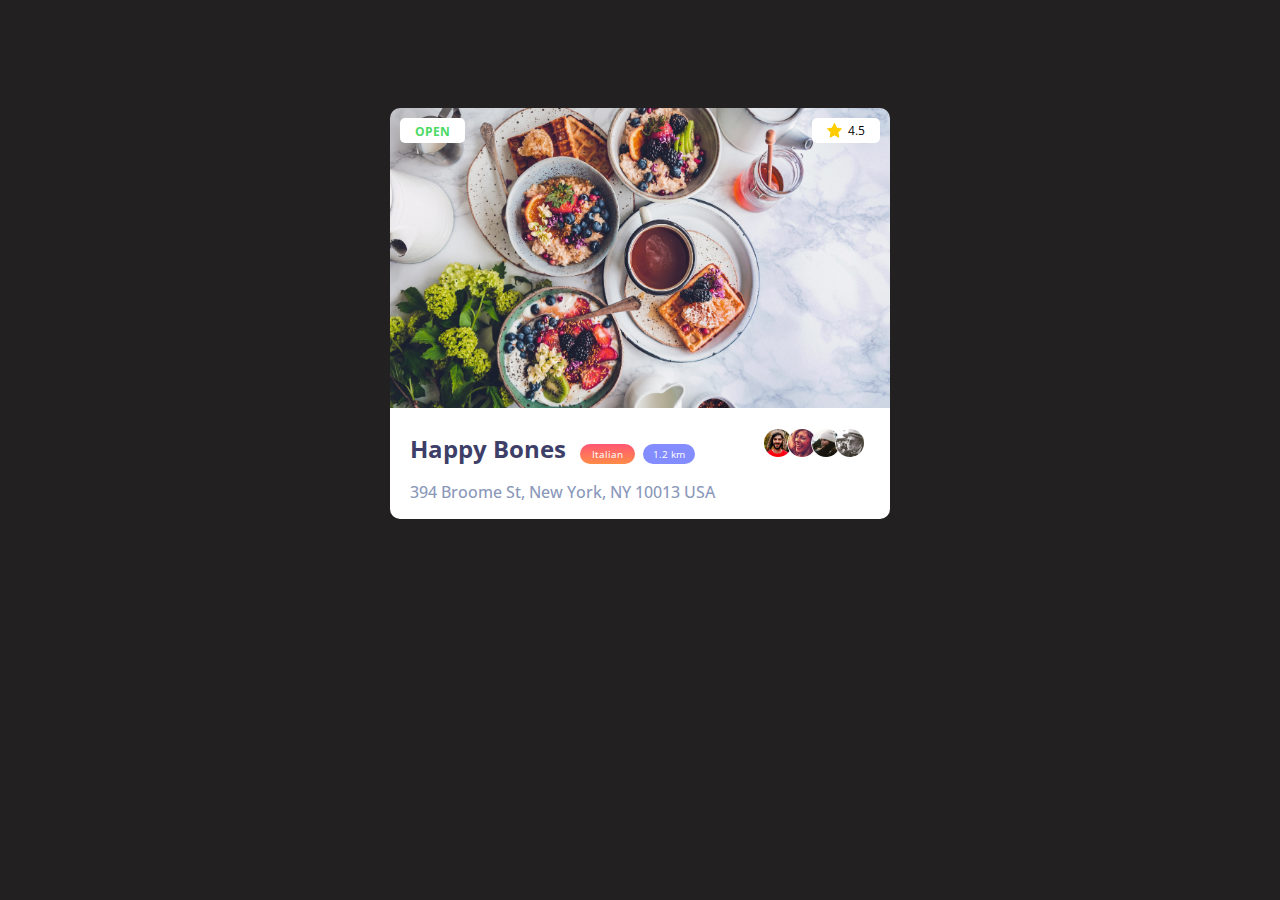
<file: Test_30-01-2025-ex.1/index.html>
<!DOCTYPE html>
<html>
    <head> 
        <meta charset="UTF-8">
        <meta name="viewport" content="width=device-width, initial-scale=1.0">
        <title> exercise 1</title>

        <link rel="preconnect" href="https://fonts.googleapis.com">
        <link rel="preconnect" href="https://fonts.gstatic.com" crossorigin>
        <link href="https://fonts.googleapis.com/css2?family=Open+Sans:ital,wght@0,300..800;1,300..800&display=swap"
            rel="stylesheet">

        <link rel="stylesheet" href="style.css">
    </head>

    <body>
        <div class="container">
            <div class="div1">
                <span>OPEN</span>
                <div class="inner-div1">
                    <img src="star.png" alt="star" />
                    <span>4.5</span>
                </div>
            </div>
            <div class="div2">
                <span class="span1">Happy Bones</span>
                <span class="span2">Italian</span>
                <span class="span3">1.2 km</span>
                <img src="avatar-1.jpg" alt="av1" class="img1"/>
                <img src="avatar-2.jpg" alt="av2" class="img2" />
                <img src="avatar-3.jpg" alt="av3" class="img3"/>
                <img src="avatar-4.jpg" alt="av4" class="img4"/>
                <p class="p1">394 Broome St, New York, NY 10013 USA</p>
            </div>
        </div>
    </body>
</html>
</file>
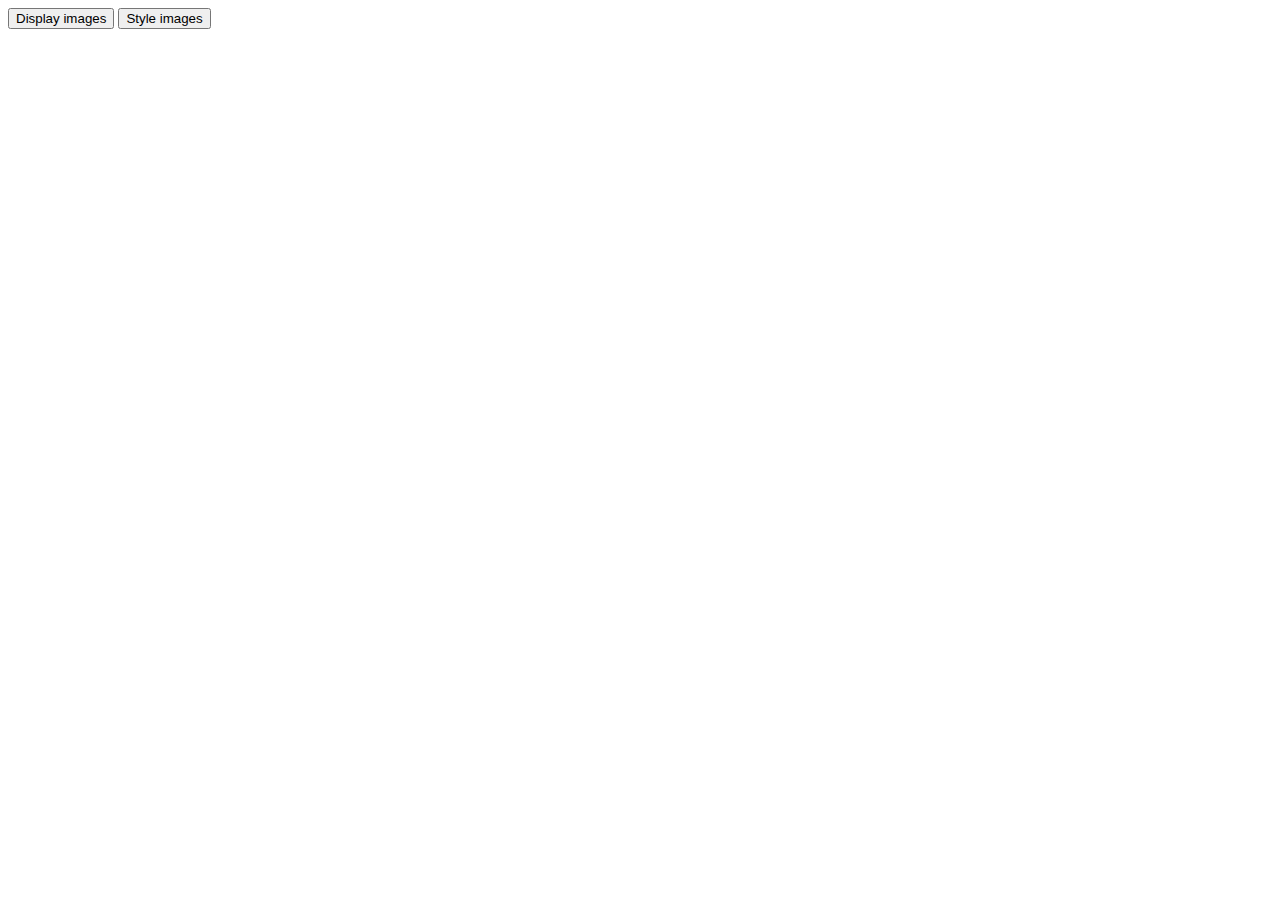
<file: Test_30-01-2025-ex.2/index.html>
<!DOCTYPE html>
<html lang="en">
<head>
    <meta charset="UTF-8">
    <meta name="viewport" content="width=device-width, initial-scale=1.0">
    <title>ex.2</title>
</head>
<body>
    <div class="images"></div>
    <button class="btn">Display images</button>
    <button class="btn2">Style images</button>
    <script src="script.js"></script>
</body>
</html>
</file>
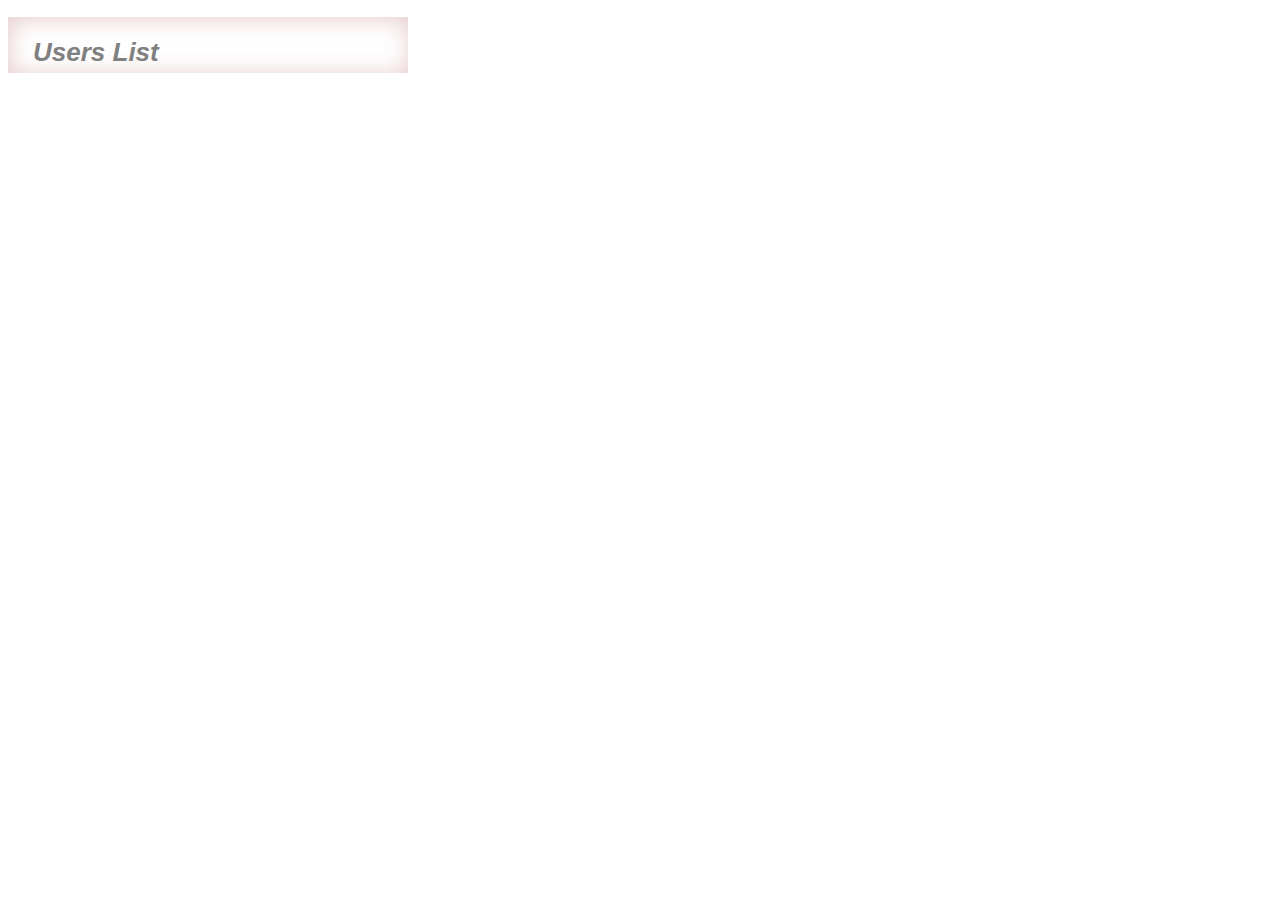
<file: homework_8/exercise1/index.html>
<!DOCTYPE html>
<html lang="en">
<head>
    <meta charset="UTF-8">
    <meta name="viewport" content="width=device-width, initial-scale=1.0">
    <title>exercise 1</title>
    <link rel="stylesheet" href="style.css">
</head>
<body>
   
    <div id="users-list"><h1>Users List</h1></div>

    <script src="script.js"></script>
</body>
</html>
</file>
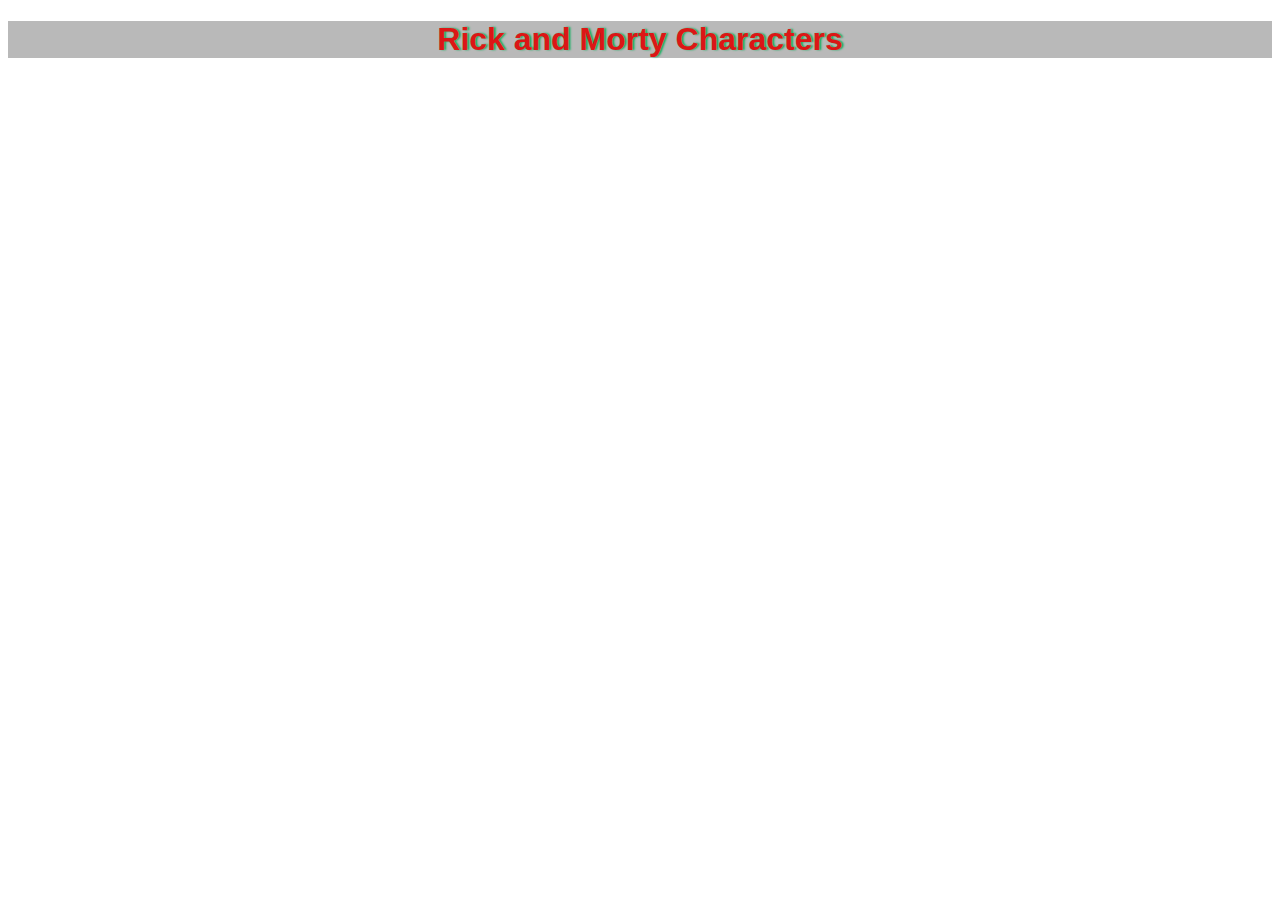
<file: homework_8/exercise2/index.html>
<!DOCTYPE html>
<html lang="en">
<head>
    <meta charset="UTF-8">
    <meta name="viewport" content="width=device-width, initial-scale=1.0">
    <title>exercise 2</title>
    <link rel="stylesheet" href="style.css">
</head>
<body>
    <h1>Rick and Morty Characters</h1>
    <div id="cards"></div>
    <script src="script.js"></script>
</body>
</html>
</file>
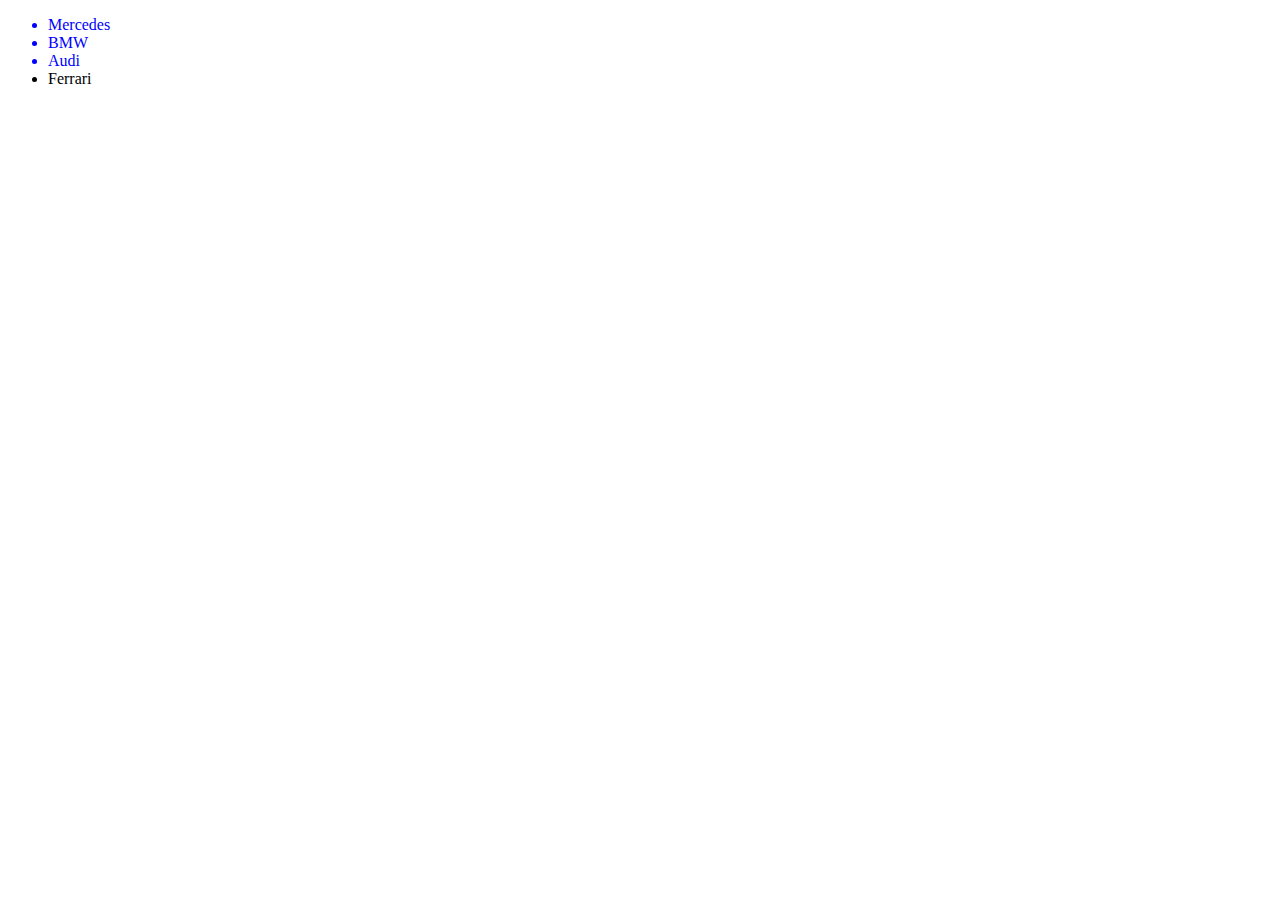
<file: homework_6/exercise1.html>
<!--zadaca1-->

<!DOCTYPE html>
<html lang="en">
  <head>
    <meta charset="UTF-8" />
    <meta name="viewport" content="width=device-width, initial-scale=1.0" />
    <title>List Manipulation</title>
  </head>
  <body>
    <ul>
      <li>Mercedes</li>
      <li>BMW</li>
      <li>Audi</li>
    </ul>
    <script>
      const listItems = document.querySelectorAll("li")
      const unordList = document.querySelector("ul")
      listItems.forEach (item => item.style.cssText = "color:blue")
      const newListItem = document.createElement('li')
      unordList.appendChild(newListItem)
      newListItem.textContent='Ferrari'
    </script>
  </body>
</html>
</file>
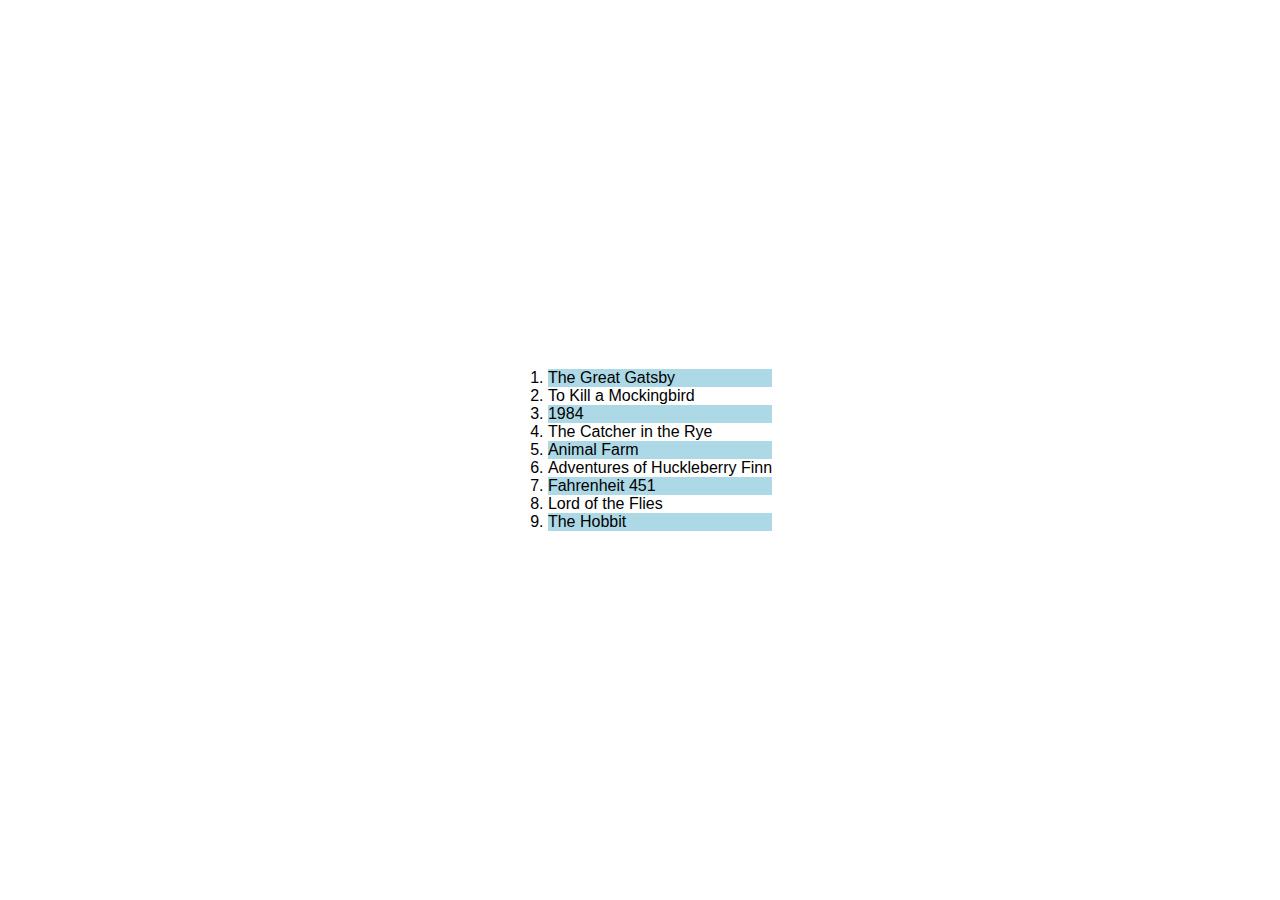
<file: homework_6/exercise2.html>
<!--zadaca2-->
<!DOCTYPE html>
<html lang="en">
  <head>
    <meta charset="UTF-8" />
    <meta name="viewport" content="width=device-width, initial-scale=1.0" />
    <title>Book List</title>
    <style>
      body {
        font-family: Arial, sans-serif;
        display: flex;
        justify-content: center;
        align-items: center;
        height: 100vh;
        margin: 0;
      }
    </style>
  </head>
  <body>
    <ol id="book-list">
      <li>The Great Gatsby</li>
      <li>To Kill a Mockingbird</li>
      <li>1984</li>
      <li>The Catcher in the Rye</li>
      <li>Animal Farm</li>
      <li>Brave New World</li>
      <li>Fahrenheit 451</li>
      <li>Lord of the Flies</li>
      <li>The Hobbit</li>
      <li>Harry Potter and the Sorcerer`s Stone</li>
    </ol>

    <script>
        const listItems = document.querySelectorAll("li")
       
        function oddListElements (itemsArray){
            for (let i=0; i<itemsArray.length; i=i+2){
                itemsArray[i].style.backgroundColor="lightblue"
            }
        }
        oddListElements(listItems)

        function changeBookTitle (orderedList, oldTitle, newTitle){
            for (let i=0; i<orderedList.length; i++){
                if (orderedList[i].textContent===oldTitle){
                    orderedList[i].textContent=newTitle
                }
            }                   
        }
        changeBookTitle (listItems, 'Brave New World', 'Adventures of Huckleberry Finn')
       
        function removeBook (orderedList, bookTitle){
            for (let i=0; i<orderedList.length; i++){
                if (orderedList[i].textContent===bookTitle){
                    orderedList[i].style.display = "none"
                }
            }                   
        }
        removeBook (listItems, 'Harry Potter and the Sorcerer`s Stone')
 
    </script>
  </body>
</html>
</file>
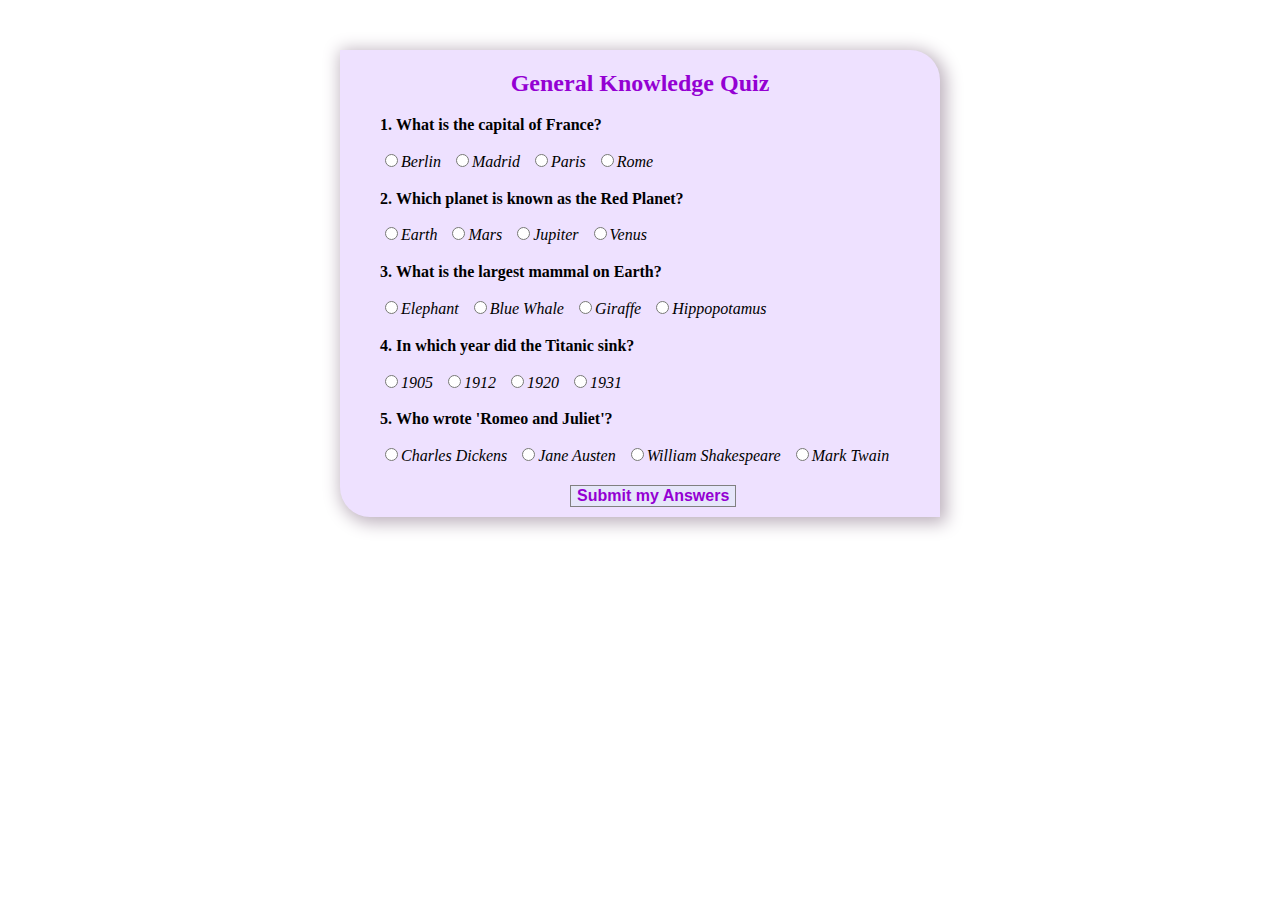
<file: homework_6/exercise3.html>
<!--zadaca3-->
<!DOCTYPE html>
<html lang="en">
  <head>
    <meta charset="UTF-8" />
    <meta name="viewport" content="width=device-width, initial-scale=1.0" />
    <title>Interactive Quiz</title>
  </head>
  <body>
    <div id="quiz-container">
      <!-- Quiz content will be dynamically generated here -->
    </div>

    <script>
        const quizData = [
        {
          question: "What is the capital of France?",
          options: ["Berlin", "Madrid", "Paris", "Rome"],
          correctAnswer: "Paris",
        },
        {
          question: "Which planet is known as the Red Planet?",
          options: ["Earth", "Mars", "Jupiter", "Venus"],
          correctAnswer: "Mars",
        },
        {
          question: "What is the largest mammal on Earth?",
          options: ["Elephant", "Blue Whale", "Giraffe", "Hippopotamus"],
          correctAnswer: "Blue Whale",
        },
        {
          question: "In which year did the Titanic sink?",
          options: ["1905", "1912", "1920", "1931"],
          correctAnswer: "1912",
        },
        {
          question: "Who wrote 'Romeo and Juliet'?",
          options: [
            "Charles Dickens",
            "Jane Austen",
            "William Shakespeare",
            "Mark Twain",
          ],
          correctAnswer: "William Shakespeare",
        },
        ]
        
        const quizContainer = document.querySelector("#quiz-container")
        const orderdedList = document.createElement('ol')
        quizContainer.appendChild(orderdedList)
        const title = document.createElement('h2')
        quizContainer.insertBefore(title, orderdedList)
        title.textContent='General Knowledge Quiz'
        const submit = document.createElement('button')
        quizContainer.appendChild(submit)
        submit.textContent='Submit my Answers'
        submit.setAttribute('type','submit')

        const listItems = []
        const optionsList = []
        const inputs =[]
        const labels =[]
        const allOptions = quizData.map(item => item.options)
        
       
        for (let i=0; i<5; i++){
          const nameAttribute=['question1','question2','question3','question4','question5']
          listItems[i] = document.createElement("li")
          orderdedList.appendChild(listItems[i])
          listItems[i].textContent=quizData[i].question
          optionsList[i] = document.createElement("span") 
          listItems[i].appendChild(optionsList[i])
                             
          for (let j=0; j<4; j++){
            inputs[i] = document.createElement('input')
            labels[i] = document.createElement('label')
            optionsList[i].appendChild(inputs[i])
            optionsList[i].appendChild(labels[i])
            inputs[i].setAttribute('name', nameAttribute[i])
            labels[i].textContent=allOptions[i][j]
            inputs[i].setAttribute('id', allOptions[i][j])
            labels[i].setAttribute('for', allOptions[i][j])
            inputs[i].setAttribute('type','radio')
            labels[i].style.cssText = "margin-right:10px; font-style:italic"
          }
          listItems[i].style.cssText = "font-weight:600"
          optionsList[i].style.cssText = "font-weight:400; display:block"
        }     

        orderdedList.style.cssText = "line-height:2.3; list-style-position: inside; margin:0"
        quizContainer.style.cssText = "max-width:600px; margin:50px auto; box-shadow: 3px 3px 17px 3px #bcb0bc; border-top-right-radius:30px; border-bottom-left-radius:30px; background-color: #eee1ff"
        title.style.cssText = "padding-top:20px; color: darkviolet; text-align:center; margin-bottom:10px"
        submit.style.cssText = "color: darkviolet; margin:10px auto; transform: translate(230px); font-size:16px; font-weight: 600; background-color: lavender; border: 1px solid grey"
                    
    </script>
  </body>
</html>
</file>
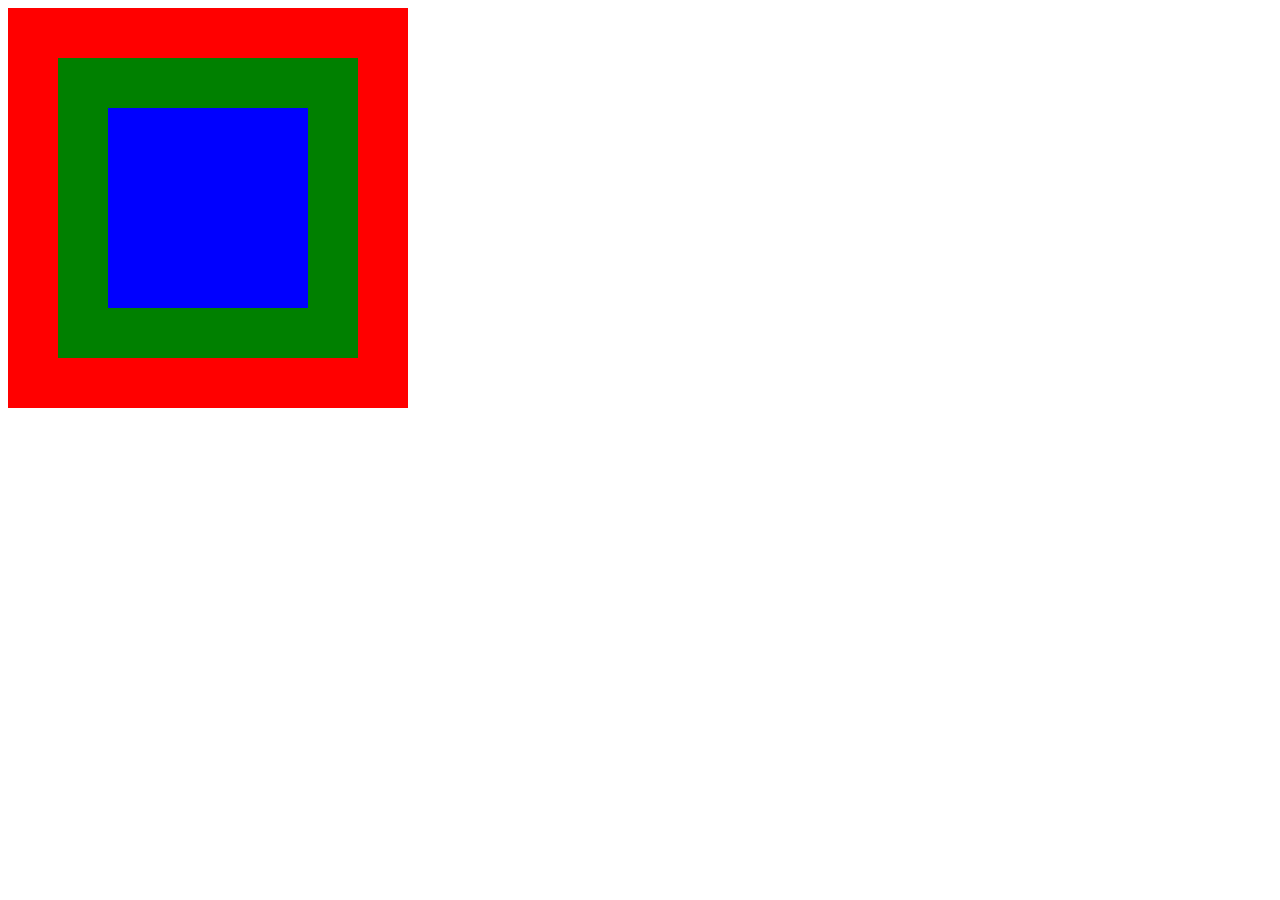
<file: homework_7/exercise1.html>
<!DOCTYPE html>
<html lang="en">
<head>
  <meta charset="UTF-8" />
  <meta name="viewport" content="width=device-width, initial-scale=1.0" />
  <title>Event Prevention Exercise</title>
  <style>
    #red-box {
      width: 400px;
      height: 400px;
      background-color: red;
      position: relative;
    }

    #green-box {
      width: 300px;
      height: 300px;
      background-color: green;
      position: absolute;
      top: 50%;
      left: 50%;
      transform: translate(-50%, -50%);
    }

    #blue-box {
      width: 200px;
      height: 200px;
      background-color: blue;
      position: absolute;
      top: 50%;
      left: 50%;
      transform: translate(-50%, -50%);
    }
  </style>
</head>
<body>
  <div id="red-box">
    <div id="green-box">
      <div id="blue-box"></div>
    </div>
  </div>
  <script>
    const redBox = document.getElementById('red-box')
    const greenBox = document.getElementById('green-box')
    const blueBox = document.getElementById('blue-box')

    redBox.addEventListener('click', () => {
      alert('You clicked on the red box')
    })

    greenBox.addEventListener('click', (e) => {
      e.stopPropagation()
      alert('You clicked on the green box')
    })

    blueBox.addEventListener('click', (e) => {
      e.stopPropagation()
      alert('You clicked on the blue box')
    })
  </script>
</body>
</html>
</file>
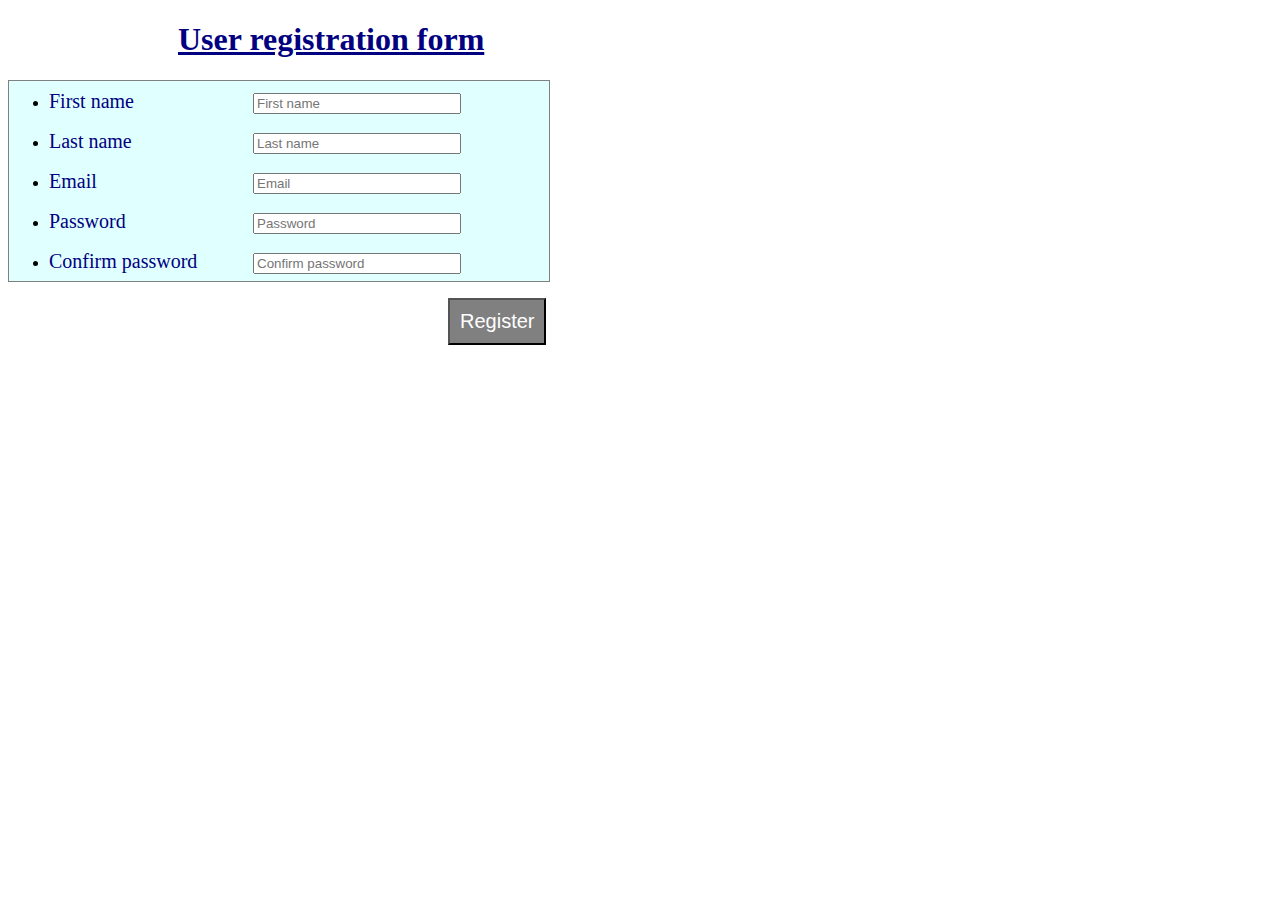
<file: homework_7/exercise2.html>
<!DOCTYPE html>
<html lang="en">
<head>
    <meta charset="UTF-8">
    <meta name="viewport" content="width=device-width, initial-scale=1.0">
    <title>Registration Form</title>
    <link rel="stylesheet" href="style2.css">
</head>
<body>
    <h1>User registration form</h1>
    <form>
        <ul>
            <li>
                <label for="first-name">First name</label>
                <input type="text" placeholder="First name" id="first-name">
            </li>
            <li>
                <label for="last-name">Last name</label>
                <input type="text" placeholder="Last name" id="last-name">
            </li>
            <li>
                <label for="email">Email</label>
                <input type="email" placeholder="Email" id="email">
            </li>
            <li>
                <label for="password">Password</label>
                <input type="password" placeholder="Password" id="password">
            </li>
            <li>
                <label for="confirm-password">Confirm password</label>
                <input type="password" placeholder="Confirm password" id="confirm-password">
            </li>           
        </ul>
        <button id="register-btn">Register</button>
    </form>
       
    <script src="script2.js"></script>
</body>
</html>
</file>
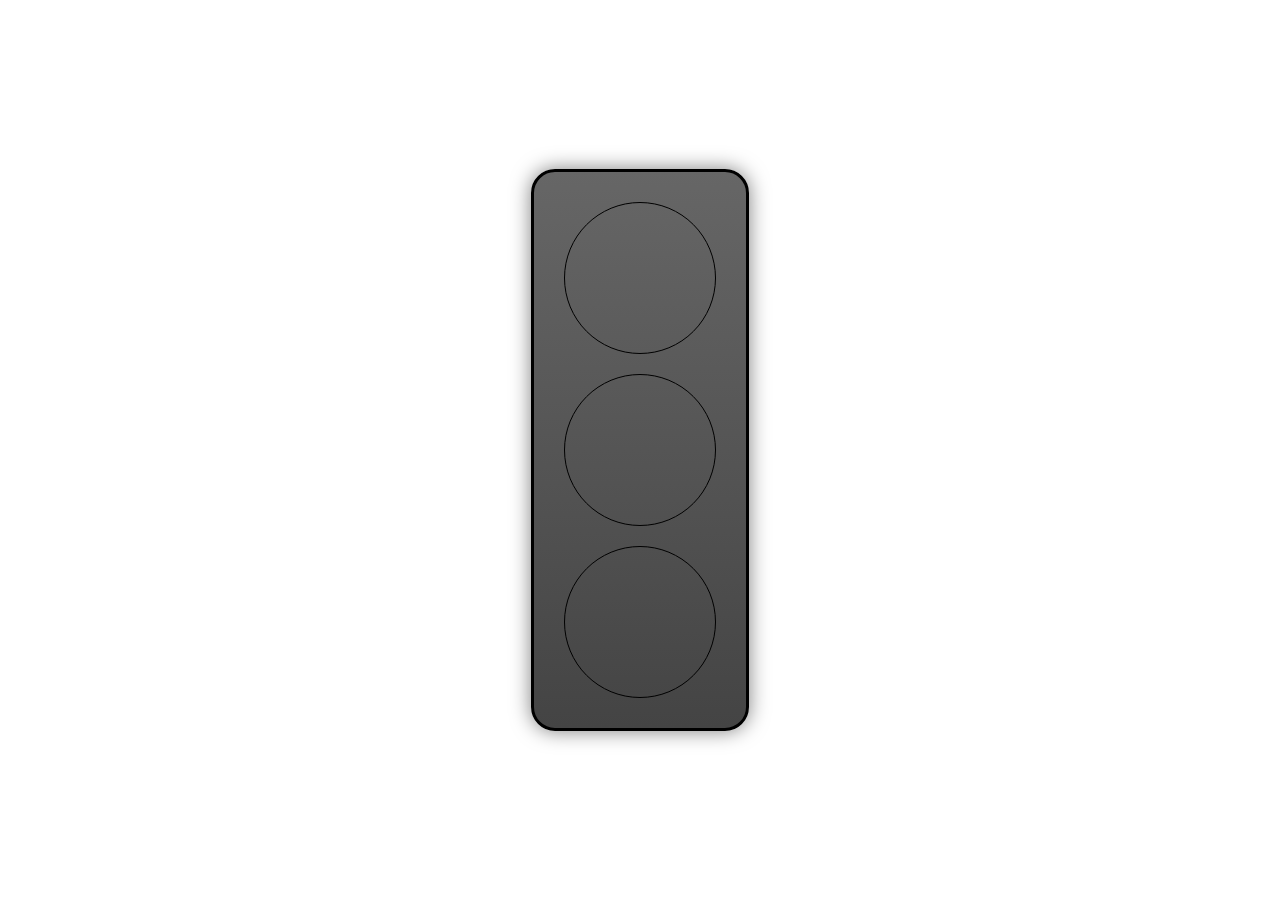
<file: homework_7/exercise3.html>
<!DOCTYPE html>
<html lang="en">
  <head>
    <meta charset="UTF-8" />
    <meta name="viewport" content="width=device-width, initial-scale=1.0" />
    <link rel="stylesheet" />
    <title>Traffic Light</title>
    <style>
      body {
        display: flex;
        justify-content: center;
        align-items: center;
        height: 100vh;
        margin: 0;
      }

      .traffic-light {
        display: flex;
        flex-direction: column;
        padding: 20px;
        border: 3px solid black;
        border-radius: 24px;
        box-shadow: 0 0 20px rgba(0, 0, 0, 0.5);
        background: linear-gradient(to bottom, #666, #444);
      }

      .light {
        width: 150px;
        height: 150px;
        border-radius: 50%;
        margin: 10px;
        border: 1px solid #000;
      }
    </style>
  </head>
  <body>
    <div class="traffic-light" tabindex="-1">
      <div class="light"></div>
      <div class="light"></div>
      <div class="light"></div>
    </div>

    <script>
      //Solution 1 - removed background-color
      document.body.addEventListener('keydown', (e) => {
          if (['r', 'o', 'g'].includes(e.key)) {  //ova e za da ne se gasi svetloto koga ke se klikne dr.bukva (pr.k, p, t ...)
            for (let light of document.getElementsByClassName("light")) {
              light.style.backgroundColor = ''
            }
          }

          if (e.key === 'r') {
            document.getElementsByClassName("light")[0].style.backgroundColor = 'red'
          } else if (e.key === 'o') {
            document.getElementsByClassName("light")[1].style.backgroundColor = 'orange'
          } else if (e.key === 'g') {
            document.getElementsByClassName("light")[2].style.backgroundColor = 'green'
          }
        })    

      //Solution 2 - recreated inner HTML
      // document.body.addEventListener('keydown', (e) => {
      //     if (['r', 'o', 'g'].includes(e.key)) {
      //       document.getElementsByClassName("traffic-light")[0].innerHTML = ''
      //       document.getElementsByClassName("traffic-light")[0].innerHTML =
      //       '<div class="light"></div><div class="light"></div><div class="light"></div>'
      //     }
      //     if (e.key === 'r') {
      //       document.getElementsByClassName("light")[0].style.backgroundColor = 'red'
      //     } else if (e.key === 'o') {
      //       document.getElementsByClassName("light")[1].style.backgroundColor = 'orange'
      //     } else if (e.key === 'g') {
      //       document.getElementsByClassName("light")[2].style.backgroundColor = 'green'
      //     }
      //   })
    </script>
  </body>
</html>
</file>
<file: Test_30-01-2025-ex.1/style.css>
* {
    box-sizing: border-box;
}

html,
body {
    font-family: "Open Sans", sans-serif;
}

body {
    background-color: #222020;
}

.container {
    max-width: 500px;
    height: 500px;
    margin-left: auto;
    margin-right: auto;
    display: flex;
    flex-direction: column;
    position: relative;
    top: 100px;
}

.div1 {
    background-image: url("bg.jpg");
    background-size: 500px 300px;
    height: 300px;
    display: flex;
    justify-content: space-between;
    border-top-right-radius: 10px;
    border-top-left-radius: 10px;
}

.inner-div1 img {
    width: 15px;
    height: 15px;
}


.div2 {
    flex-basis: 20%;
    background-color: white;
    border-bottom-right-radius: 10px;
    border-bottom-left-radius: 10px;
    padding-top: 20px;
    padding-left: 20px;
}

.div2 img {
    width: 30px;
    height: 30px;
    border-radius:50%;
    border:1px solid white;
}

.div1>span {
    padding: 5px 15px;
    background-color: white;
    height: 25px;
    position: relative;
    top: 10px;
    left: 10px;
    border-radius: 5px;
    color: #4CD964;
    font-size: 12px;
    font-weight: 700;
}

.inner-div1 {
    padding: 5px 15px;
    background-color: white;
    height: 25px;
    position: relative;
    top: 10px;
    right: 10px;
    border-radius: 5px;
    font-size: 12px;
    font-weight: 400;
    display: flex;
    justify-content: center;
    align-items: center;
}

.inner-div1 span {
    position: relative;
    padding-left: 6px;
}

.span1 {
    font-size: 24px;
    font-weight: 700;
    color: #3E3F68; 
    padding-right: 10px;
}

.p1 {
    font-size: 16px;
    font-weight: 500;
    color: #8A98BA
}

.span2 {
    font-size: 10px;
    font-weight: 400;
    color: white;
    padding: 3px 12px;
    background-image: linear-gradient(#FF5673, #FF8C48);
    border-radius: 10px;
    margin-right: 4px;
}

.span3 {
    font-size: 10px;
    font-weight: 400;
    color: white;
    padding: 3px 10px;
    background-color: #848DFF;
    border-radius: 10px;
    margin-right: 50px;
}

.img1 {
    position: relative;
    right:-14px;
}

.img2 {
    position: relative;
    right:-4px;
}

.img3 {
    position: relative;
    right:6px;
}

.img4 {
    position: relative;
    right:16px;
}
</file>
<file: homework_8/exercise1/style.css>
body {
    font-family: sans-serif;
}

.individual_list {
    border: 1px solid grey;
    border-radius: 10px;
    margin: 10px 20px;
    background-color: #d2d0d2;
    list-style: circle;
    list-style-position: inside;
    padding: 15px 20px;
    color: darkslategrey;
    line-height: 1.5;
}

h1 {
    font-style: italic;
    color: gray;
    padding-top: 20px;
    margin-bottom: -5px;
    position: relative;
    left: 25px;
    font-size: 26px;
}

#users-list {
    max-width: 400px;
    box-shadow: inset 1px 2px 25px #dab4b4b5;
    padding-bottom: 10px;
}

.property {
    padding-left: 20px;
    border: 1px solid white;
    border-radius: 5px;
    background-color: #faecec;
    margin: 2px 0;
    font-size: 14px;
}
</file>
<file: homework_8/exercise2/style.css>
#cards {
    display: flex;
    flex-wrap: wrap;
    justify-content: space-between;
    row-gap: 20px;
    padding: 0 20px;
}

.card {
    display: flex;
    flex: 0 1 280px;
    height: 194px;
    column-gap: 8px;
    align-items: center;
    font-family: sans-serif;
    background-color: #000000;
    color: #979292;
}

.card img {
    flex: 0 1 170px;
    max-width: 170px;
    height: 100%;
    object-fit: cover;
}

.info {
    display: block;
    font-size: 14px;
    font-style: italic;
    font-weight: 600;
}

.card-text p {
    margin: 5px 4px 0px 0px;
    font-size: 12px;
}

h1 {
    font-family: sans-serif;
    text-align: center;
    color: #dc1616;
    text-shadow: #0baf5d 2px 0px 2px;
    background-color: #b9b9b9;
}

.card-alive {
    color: #0baf5d; 
}

.card-dead {
    color: #c02222de;
}
</file>
<file: homework_7/style2.css>
label {
    font-size: 20px;
    color: navy;
    display: inline-block;
    width: 200px;
}

ul {
    border: 1px solid grey;
    line-height: 2;
    width: 500px;
    background-color: lightcyan;
}

button {
    padding: 10px;
    background-color:  grey;
    position: relative;
    left:440px;
    font-size: 20px;
    color: white;
}

h1 {
    position: relative;
    left:170px;
    color: navy;
    text-decoration: underline;
}

input {
    width: 200px;
}

body {
    font-family:'Lucida Sans'
}
</file>
